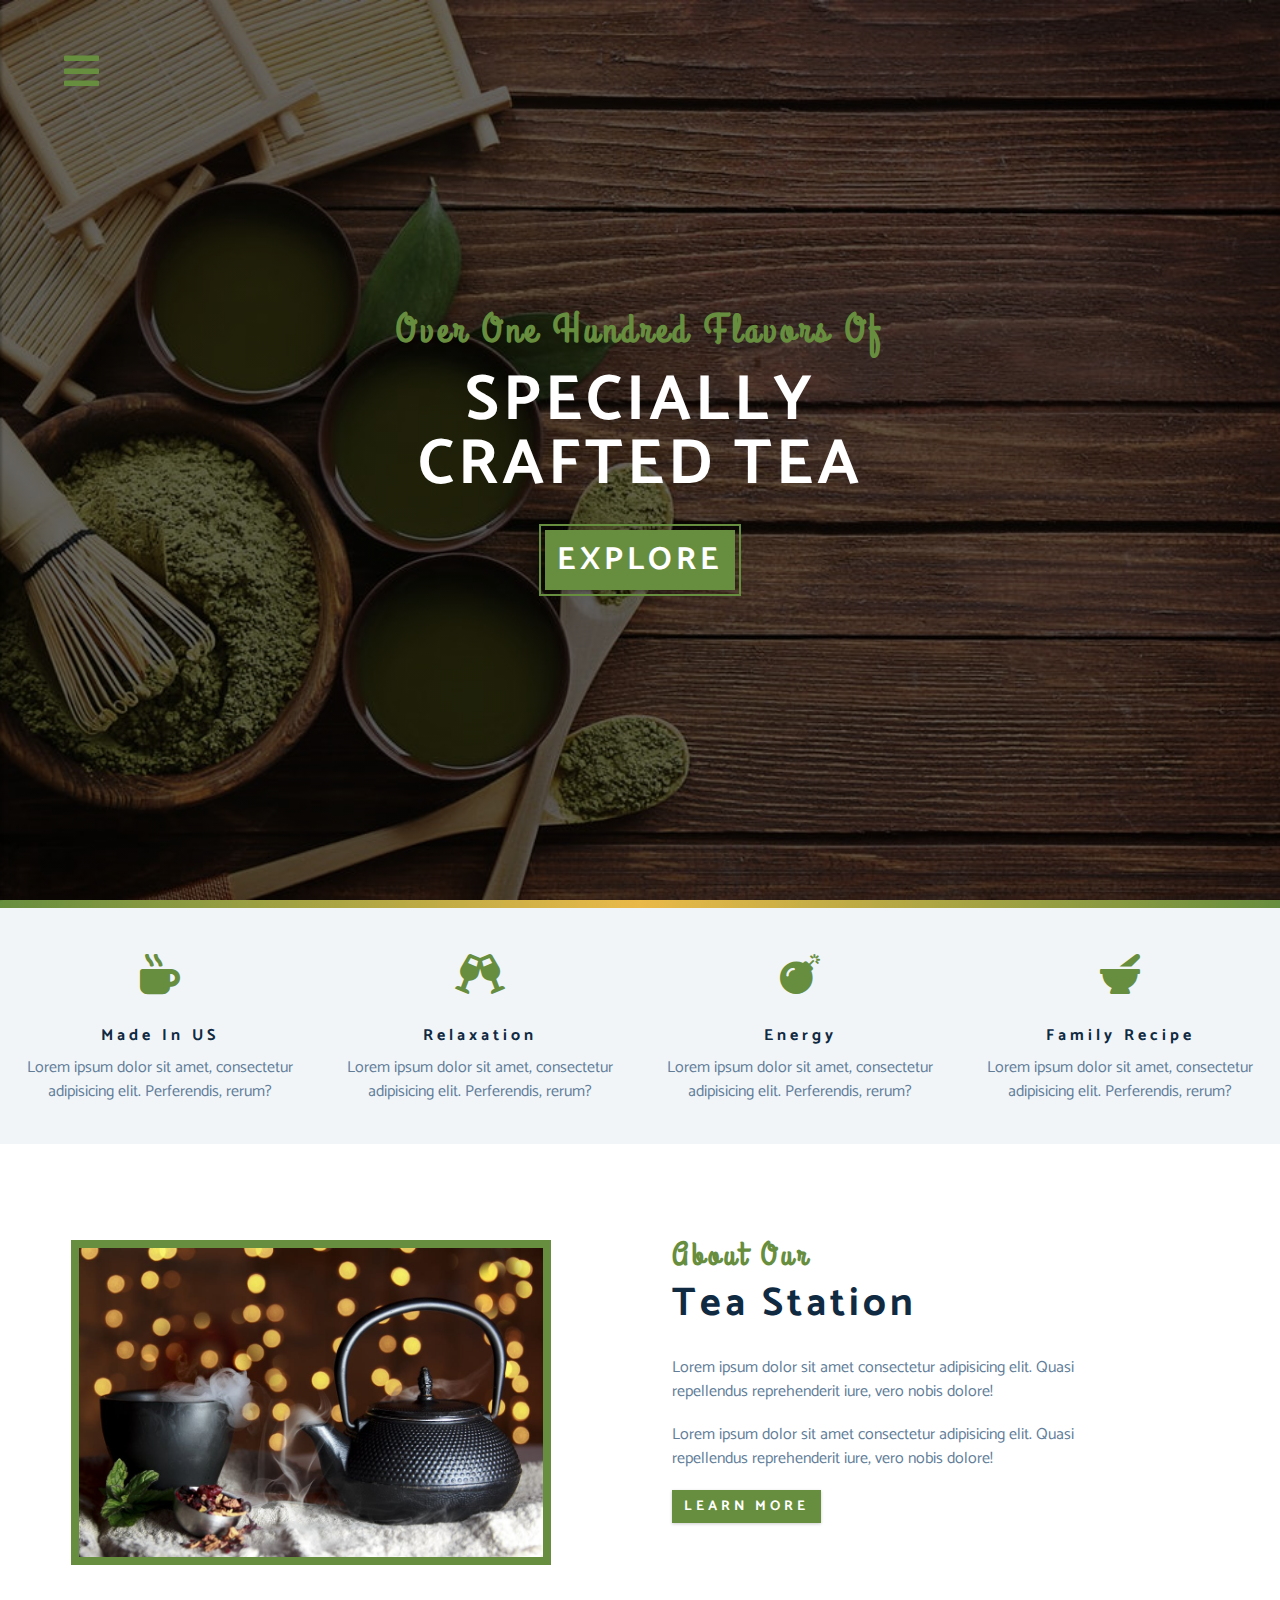
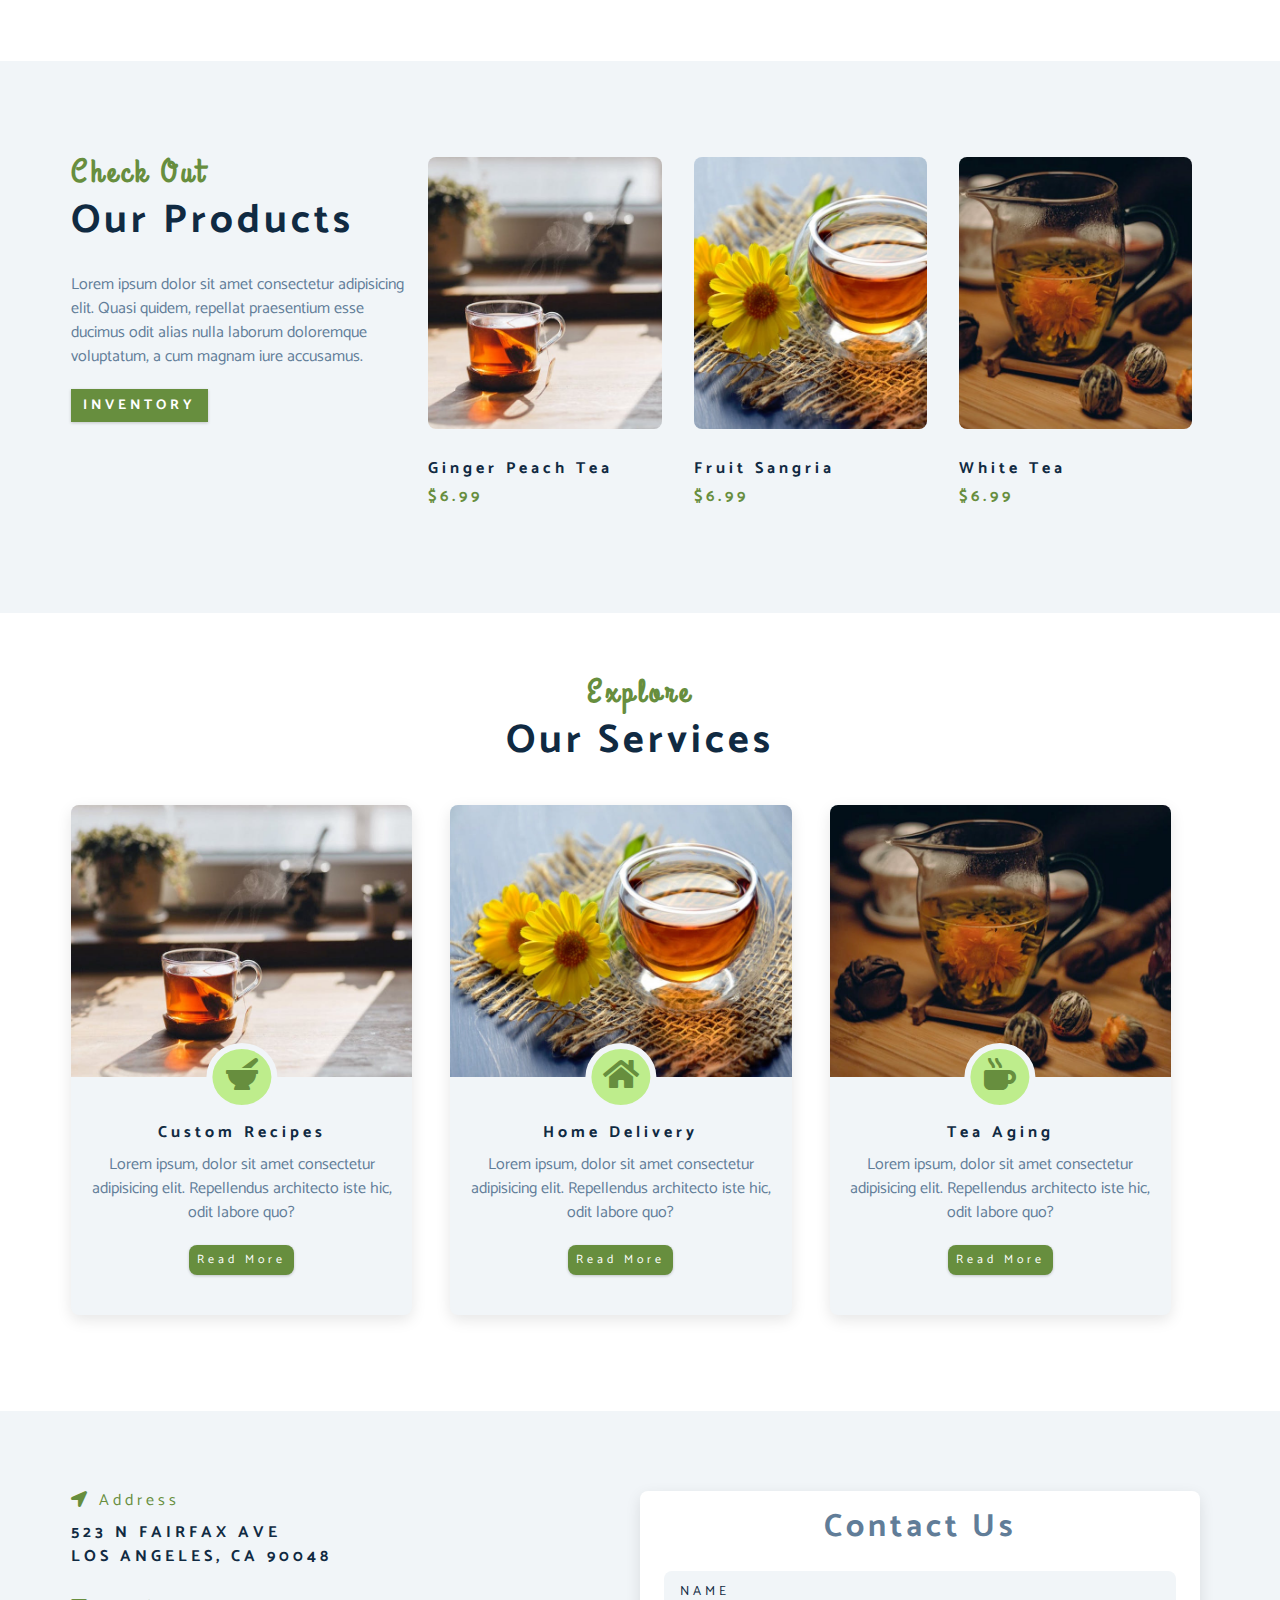
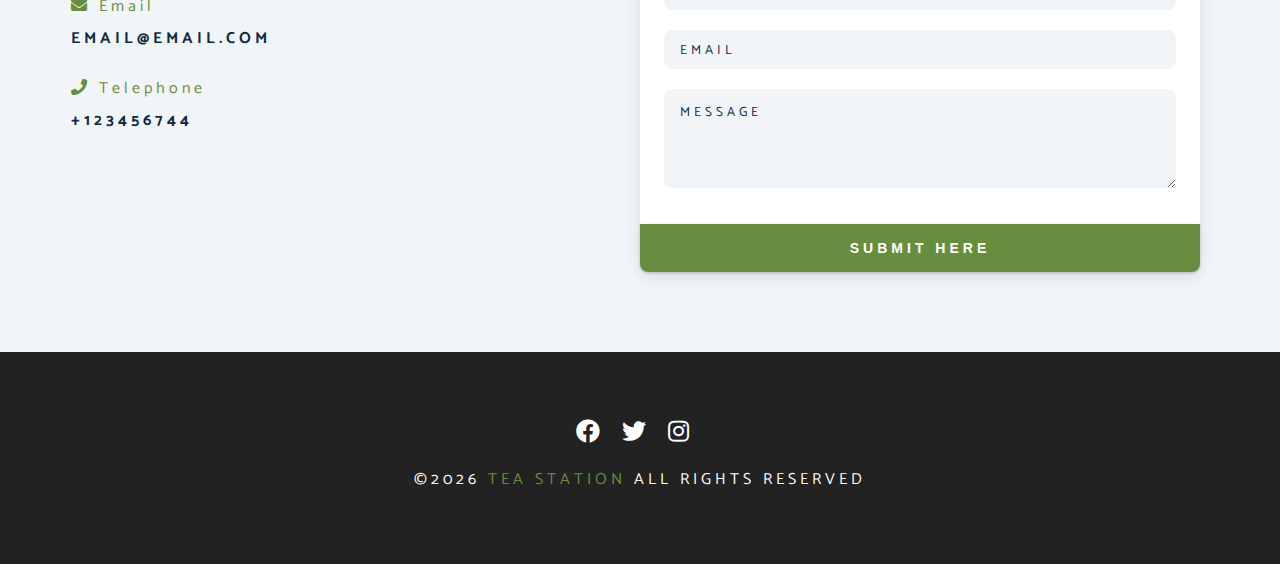
<file: index.html>
<!DOCTYPE html>
<html lang="en">

<head>
  <meta charset="UTF-8" />
  <meta name="viewport" content="width=device-width, initial-scale=1.0" />
  <meta http-equiv="X-UA-Compatible" content="ie=edge" />
  <title>Tea Station || Home</title>
  <!-- font-awesome -->
  <link rel="stylesheet" href="./fontawesome-free-5.12.1-web/css/all.min.css" />
  <!-- custom css -->
  <link rel="stylesheet" href="./css/styles.css" />
</head>

<body>
  <!-- navbar -->
  <!--nav button-->
  <span class="nav-btn" id="nav-btn">
    <i class="fas fa-bars"></i>
  </span>
  <nav class="navbar" id="navbar">
<div class="navbar-header"><span class="nav-close" id="nav-close"><i class="fas fa-times"></i>
</span>
</div>
<ul class="nav-itmes">
  <li><a href="index.html" class="nav-link">home</a></li>
  <li><a href="skills.html" class="nav-link">skills</a></li>
  <li><a href="about.html" class="nav-link">about</a></li>
  <li><a href="products.html" class="nav-link">products</a></li>
</ul>
  </nav>
  <!-- header  -->
  <header class="header">
    <div class="banner">
      <h2>Over one hundred flavors of</h2>
      <h1>
        specially <br />
        crafted tea
      </h1>
      <a href="skills.html" class="btn banner-btn">
        explore
      </a>
    </div>
  </header>
  <!-- end of header  -->
  <div class="content-divider"></div>
  <!-- skills section -->
  <section class="skills clearfix">
    <!-- single skill -->
    <article class="skill">
      <span class="skill-icon">
        <i class="fas fa-mug-hot"></i>
      </span>
      <h4 class="skill-title">made in US</h4>
      <p class="skill-text">
        Lorem ipsum dolor sit amet, consectetur adipisicing elit. Perferendis,
        rerum?
      </p>
    </article>
    <!-- end of single skill -->
    <!-- single skill -->
    <article class="skill">
      <span class="skill-icon">
        <i class="fas fa-glass-cheers"></i>
      </span>
      <h4 class="skill-title">relaxation</h4>
      <p class="skill-text">
        Lorem ipsum dolor sit amet, consectetur adipisicing elit. Perferendis,
        rerum?
      </p>
    </article>
    <!-- end of single skill -->
    <!-- single skill -->
    <article class="skill">
      <span class="skill-icon">
        <i class="fas fa-bomb"></i>
      </span>
      <h4 class="skill-title">energy</h4>
      <p class="skill-text">
        Lorem ipsum dolor sit amet, consectetur adipisicing elit. Perferendis,
        rerum?
      </p>
    </article>
    <!-- end of single skill -->
    <!-- single skill -->
    <article class="skill">
      <span class="skill-icon">
        <i class="fas fa-mortar-pestle"></i>
      </span>
      <h4 class="skill-title">family recipe</h4>
      <p class="skill-text">
        Lorem ipsum dolor sit amet, consectetur adipisicing elit. Perferendis,
        rerum?
      </p>
    </article>
    <!-- end of single skill -->
  </section>
  <!-- end of skills section -->
  <!-- about -->
  <section>
    <div class="section-center clearfix">
      <!-- about-img -->
      <article class="about-img">
        <div class="about-picture-container">
          <img src="./images/about-bcg.jpeg" alt="tea kettle" class="about-picture" />
        </div>
      </article>
      <!-- about-info -->
      <article class="about-info">
        <!-- section title -->
        <div class="section-title">
          <h3>about our</h3>
          <h2>tea station</h2>
        </div>
        <!-- end of section title -->
        <p class="about-text">
          Lorem ipsum dolor sit amet consectetur adipisicing elit. Quasi
          repellendus reprehenderit iure, vero nobis dolore!
        </p>
        <p class="about-text">
          Lorem ipsum dolor sit amet consectetur adipisicing elit. Quasi
          repellendus reprehenderit iure, vero nobis dolore!
        </p>
        <a href="about.html" class="btn">learn more</a>
      </article>
    </div>
  </section>
  <!-- end of about -->
  <!-- products -->
  <section class="products">
    <div class="section-center clearfix">
      <!-- products info -->
      <article class="products-info">
        <!-- section title -->
        <div class="section-title">
          <h3>check out</h3>
          <h2>our products</h2>
        </div>
        <!-- end of section title -->
        <p class="product-text">
          Lorem ipsum dolor sit amet consectetur adipisicing elit. Quasi
          quidem, repellat praesentium esse ducimus odit alias nulla laborum
          doloremque voluptatum, a cum magnam iure accusamus.
        </p>
        <a href="products.html" class="btn">inventory</a>
      </article>
      <!-- products inventory -->
      <article class="products-inventory clearfix">
        <!-- single product -->
        <div class="product">
          <img src="./images/product-1.jpeg" alt="single product" class="product-img" />
          <h4 class="product-title">ginger peach tea</h4>
          <h4 class="product-price">$6.99</h4>
        </div>
        <!-- end of single product -->
        <!-- single product -->
        <div class="product">
          <img src="./images/product-2.jpeg" alt="single product" class="product-img" />
          <h4 class="product-title">fruit sangria</h4>
          <h4 class="product-price">$6.99</h4>
        </div>
        <!-- end of single product -->
        <!-- single product -->
        <div class="product">
          <img src="./images/product-3.jpeg" alt="single product" class="product-img" />
          <h4 class="product-title">white tea</h4>
          <h4 class="product-price">$6.99</h4>
        </div>
        <!-- end of single product -->
      </article>
    </div>
  </section>
  <!-- end of products -->
  <!--services-->
  <section class="services">
    <!-- section title -->
    <div class="section-title services-title">
      <h3>explore</h3>
      <h2>our services</h2>
    </div>
    <!-- end of section title -->
    <div class="section-center clearfix">
      <!--single card-->
      <article class="service-card">
        <!--image container -->
        <div class="service-img-container">
          <!--img-->
          <img src="./images/product-1.jpeg" class="service-img" alt="single service">
          <!--service icon-->
          <span class="service-icon">
            <i class="fas fa-mortar-pestle fa-fw"></i>
          </span>
        </div>
        <!--service info-->
        <div class="service-info"><h4>custom recipes</h4>
        <p>
          Lorem ipsum, dolor sit amet consectetur adipisicing elit. Repellendus architecto iste hic, odit labore quo?
        </p>
      <a href="products.html" class="btn service-btn">read more</a>
      </div>
      </article>
      <!--end of single card-->
      <!--single card-->
      <article class="service-card">
        <!--image container -->
        <div class="service-img-container">
          <!--img-->
          <img src="./images/product-2.jpeg" class="service-img" alt="single service">
          <!--service icon-->
          <span class="service-icon">
            <i class="fas fa-home fa-fw"></i>
          </span>
        </div>
        <!--service info-->
        <div class="service-info">
          <h4>home delivery</h4>
          <p>
            Lorem ipsum, dolor sit amet consectetur adipisicing elit. Repellendus architecto iste hic, odit labore quo?
          </p>
          <a href="products.html" class="btn service-btn">read more</a>
        </div>
      </article>
      <!--end of single card-->
      <!--single card-->
      <article class="service-card">
        <!--image container -->
        <div class="service-img-container">
          <!--img-->
          <img src="./images/product-3.jpeg" class="service-img" alt="single service">
          <!--service icon-->
          <span class="service-icon">
            <i class="fas fa-mug-hot fa-fw"></i>
          </span>
        </div>
        <!--service info-->
        <div class="service-info">
          <h4>tea aging</h4>
          <p>
            Lorem ipsum, dolor sit amet consectetur adipisicing elit. Repellendus architecto iste hic, odit labore quo?
          </p>
          <a href="products.html" class="btn service-btn">read more</a>
        </div>
      </article>
      <!--end of single card-->
      
      

    </div>
  </section>
  <!--end of services-->

  <!--contact form-->
  <section class="contact">
    <div class="section-center clearfix">
      <!--contact info-->
      <article class="contact-info">
        <!--contact item-->
        <div class="contact-item">
          <h4 class="contact-title">
            <span class="contact-icon">
              <i class="fas fa-location-arrow"></i>
          </span>address</h4>
          <h4 class="contact-text">523 N fairfax Ave <br/>
          Los Angeles, CA 90048
        </h4>
        </div>
        <!--end of contact item-->
        <!--contact item-->
        <div class="contact-item">
          <h4 class="contact-title">
            <span class="contact-icon">
              <i class="fas fa-envelope"></i>
          </span>email</h4>
          <h4 class="contact-text">email@email.com
        </h4>
        </div>
        <!--end of contact item-->
        <!--contact item-->
        <div class="contact-item">
          <h4 class="contact-title">
            <span class="contact-icon">
              <i class="fas fa-phone"></i>
          </span>telephone</h4>
          <h4 class="contact-text">+123456744
        </h4>
        </div>
        <!--end of contact item-->
      </article>
      <!--contact form-->
      <article class="contact-form">
        <h3>contact us</h3>
        <form action="https://formspree.io/f/xvovbdwn" method="POST">
          <div class="form-group">
            <!--inputs-->
            <input type="text" placeholder="name" class="form-control" name="firstName" />
            <input type="email" placeholder="email" class="form-control" name="email" />
            <textarea name="message" placeholder="message" class="form-control" id=""  rows="5"></textarea>
          </div>
          <!--button-->
          <button type="submit" class="submit-btn btn">submit here</button>
        </form>
      </article>
    </div>
  </section>
    <!--end of contact form-->
  <!--footer-->
  <footer class="footer">
    <div class="section-center">
      <div class="social-icons">
        <!--social icons-->
        <a href="#" class="social-icon">
          <i class="fab fa-facebook"></i>
        </a>
        <!--end social icons-->
        <!--social icons-->
        <a href="#" class="social-icon">
          <i class="fab fa-twitter"></i>
        </a>
        <!--end social icons-->
        <!--social icons-->
        <a href="#" class="social-icon">
          <i class="fab fa-instagram"></i>
        </a>
        <!--end social icons-->
      </div>
      <h4 class="footer-text">
&copy;<span id="date" ></span>
<span class="company">tea station</span>
all rights reserved
      </h4>
    </div>
  </footer>
  <!--end of footer-->
  <script src="app.js"></script>
</body>

</html>
</file>
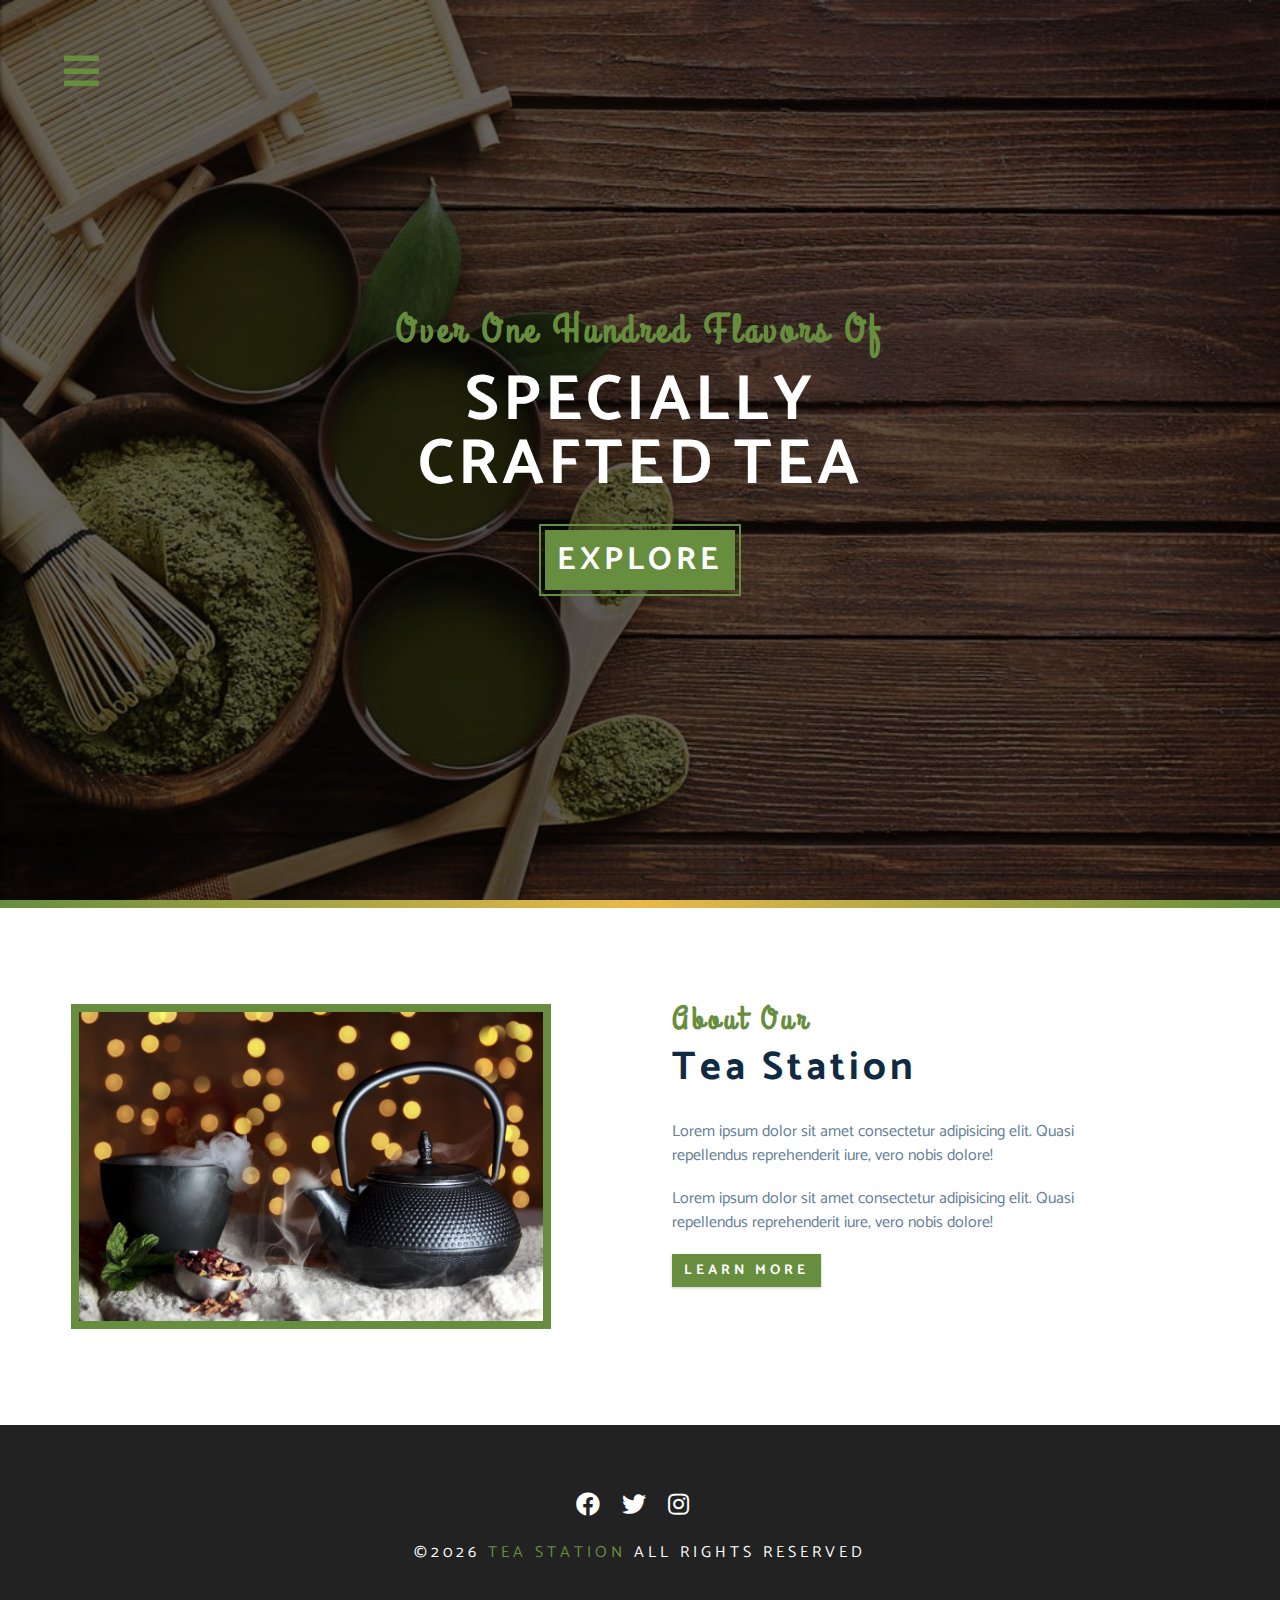
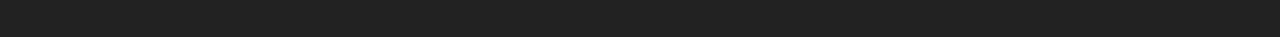
<file: about.html>
<!DOCTYPE html>
<html lang="en">

<head>
 <meta charset="UTF-8" />
 <meta name="viewport" content="width=device-width, initial-scale=1.0" />
 <meta http-equiv="X-UA-Compatible" content="ie=edge" />
 <title>Tea Station || About</title>
 <!-- font-awesome -->
 <link rel="stylesheet" href="./fontawesome-free-5.12.1-web/css/all.min.css" />
 <!-- custom css -->
 <link rel="stylesheet" href="./css/styles.css" />
</head>

<body>
 <!-- navbar -->
 <!--nav button-->
 <span class="nav-btn" id="nav-btn">
  <i class="fas fa-bars"></i>
 </span>
 <nav class="navbar" id="navbar">
  <div class="navbar-header"><span class="nav-close" id="nav-close"><i class="fas fa-times"></i>
   </span>
  </div>
  <ul class="nav-itmes">
   <li><a href="index.html" class="nav-link">home</a></li>
   <li><a href="skills.html" class="nav-link">skills</a></li>
   <li><a href="about.html" class="nav-link">about</a></li>
   <li><a href="products.html" class="nav-link">products</a></li>
  </ul>
 </nav>
 <!-- header  -->
 <header class="header">
  <div class="banner">
   <h2>Over one hundred flavors of</h2>
   <h1>
    specially <br />
    crafted tea
   </h1>
   <a href="skills.html" class="btn banner-btn">
    explore
   </a>
  </div>
 </header>
 <!-- end of header  -->
 <div class="content-divider"></div>
 <!-- about -->
 <section>
  <div class="section-center clearfix">
   <!-- about-img -->
   <article class="about-img">
    <div class="about-picture-container">
     <img src="./images/about-bcg.jpeg" alt="tea kettle" class="about-picture" />
    </div>
   </article>
   <!-- about-info -->
   <article class="about-info">
    <!-- section title -->
    <div class="section-title">
     <h3>about our</h3>
     <h2>tea station</h2>
    </div>
    <!-- end of section title -->
    <p class="about-text">
     Lorem ipsum dolor sit amet consectetur adipisicing elit. Quasi
     repellendus reprehenderit iure, vero nobis dolore!
    </p>
    <p class="about-text">
     Lorem ipsum dolor sit amet consectetur adipisicing elit. Quasi
     repellendus reprehenderit iure, vero nobis dolore!
    </p>
    <a href="about.html" class="btn">learn more</a>
   </article>
  </div>
 </section>
 <!-- end of about -->
 <!--footer-->
 <footer class="footer">
  <div class="section-center">
   <div class="social-icons">
    <!--social icons-->
    <a href="#" class="social-icon">
     <i class="fab fa-facebook"></i>
    </a>
    <!--end social icons-->
    <!--social icons-->
    <a href="#" class="social-icon">
     <i class="fab fa-twitter"></i>
    </a>
    <!--end social icons-->
    <!--social icons-->
    <a href="#" class="social-icon">
     <i class="fab fa-instagram"></i>
    </a>
    <!--end social icons-->
   </div>
   <h4 class="footer-text">
    &copy;<span id="date"></span>
    <span class="company">tea station</span>
    all rights reserved
   </h4>
  </div>
 </footer>
 <!--end of footer-->
 <script src="app.js"></script>
 </body>
 
 </html>
</file>
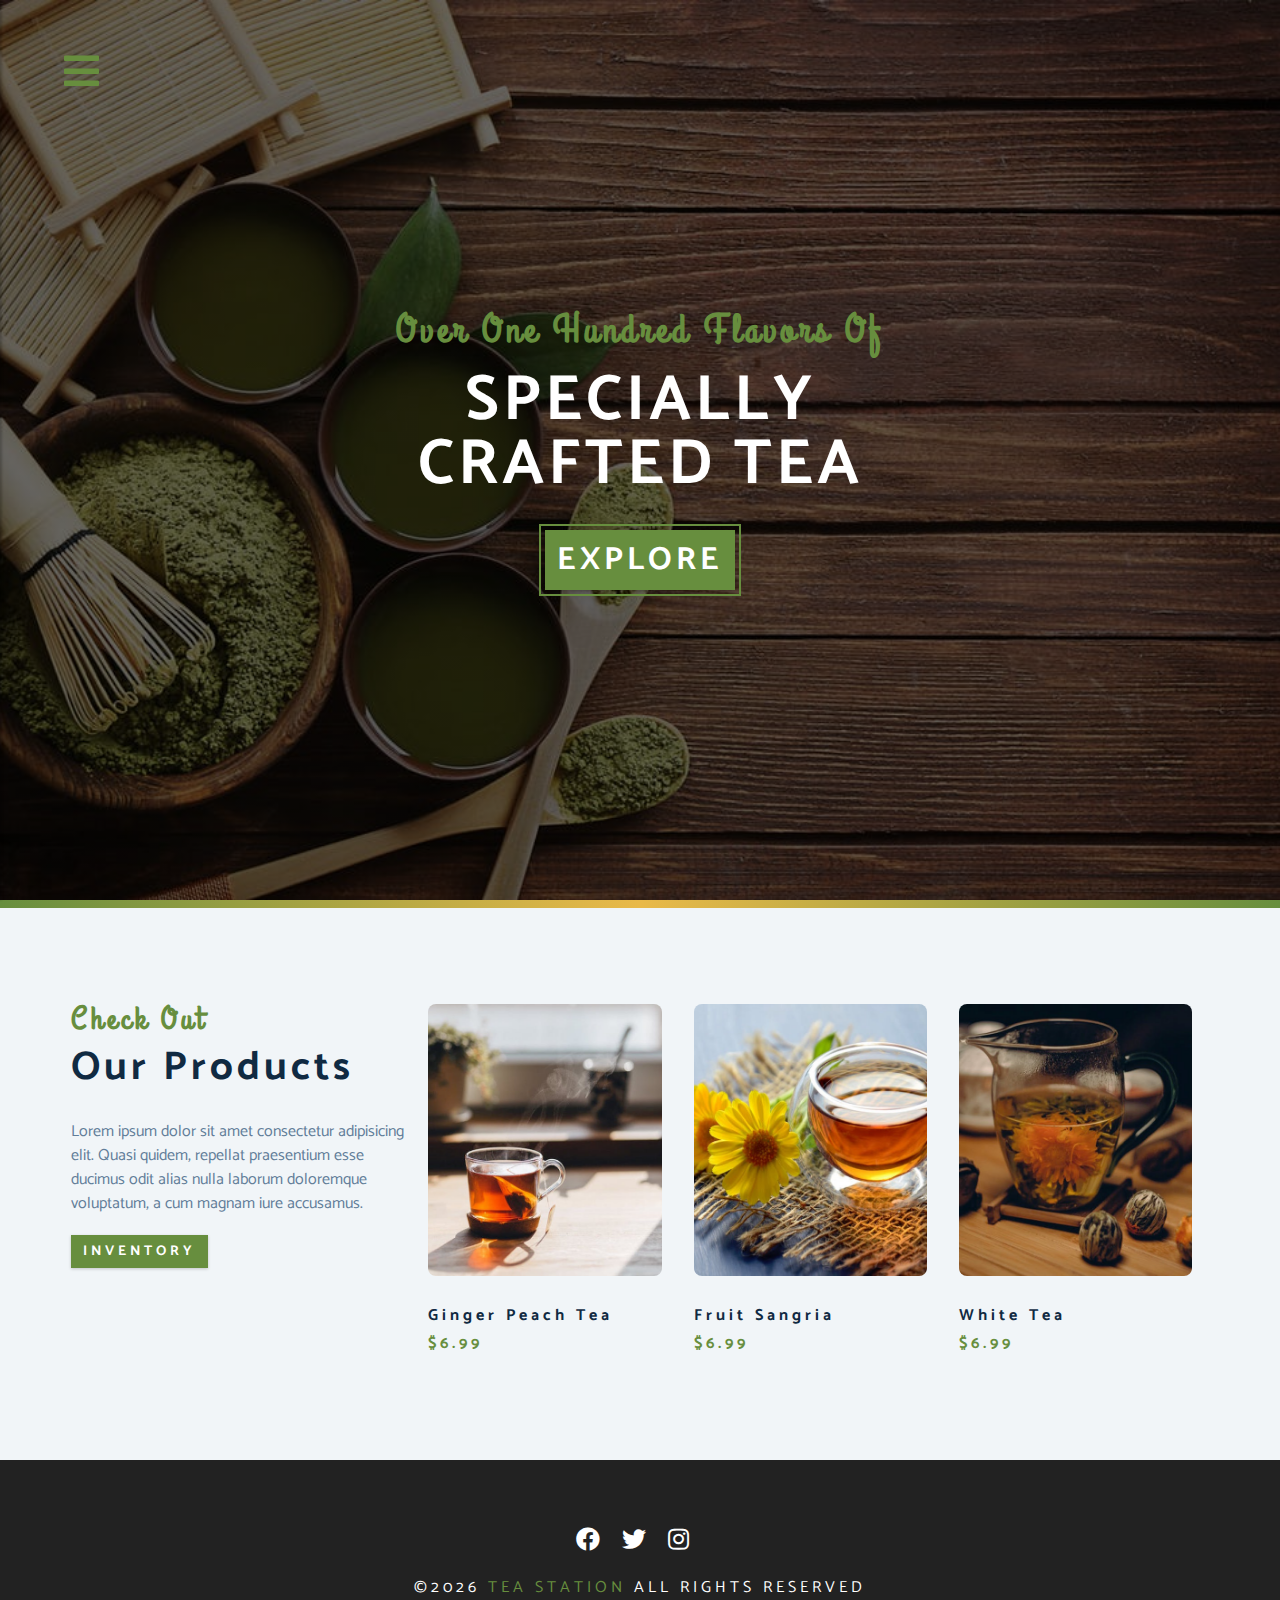
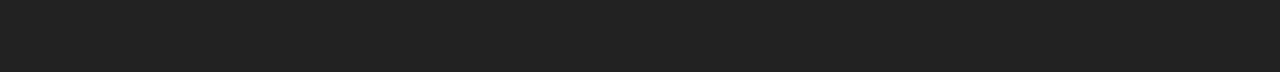
<file: products.html>
<!DOCTYPE html>
<html lang="en">

<head>
 <meta charset="UTF-8" />
 <meta name="viewport" content="width=device-width, initial-scale=1.0" />
 <meta http-equiv="X-UA-Compatible" content="ie=edge" />
 <title>Tea Station || Products</title>
 <!-- font-awesome -->
 <link rel="stylesheet" href="./fontawesome-free-5.12.1-web/css/all.min.css" />
 <!-- custom css -->
 <link rel="stylesheet" href="./css/styles.css" />
</head>

<body>
 <!-- navbar -->
 <!--nav button-->
 <span class="nav-btn" id="nav-btn">
  <i class="fas fa-bars"></i>
 </span>
 <nav class="navbar" id="navbar">
  <div class="navbar-header"><span class="nav-close" id="nav-close"><i class="fas fa-times"></i>
   </span>
  </div>
  <ul class="nav-itmes">
   <li><a href="index.html" class="nav-link">home</a></li>
   <li><a href="skills.html" class="nav-link">skills</a></li>
   <li><a href="about.html" class="nav-link">about</a></li>
   <li><a href="products.html" class="nav-link">products</a></li>
  </ul>
 </nav>
 <!-- header  -->
 <header class="header">
  <div class="banner">
   <h2>Over one hundred flavors of</h2>
   <h1>
    specially <br />
    crafted tea
   </h1>
   <a href="skills.html" class="btn banner-btn">
    explore
   </a>
  </div>
 </header>
 <!-- end of header  -->
 <div class="content-divider"></div>
 <!-- products -->
 <section class="products">
  <div class="section-center clearfix">
   <!-- products info -->
   <article class="products-info">
    <!-- section title -->
    <div class="section-title">
     <h3>check out</h3>
     <h2>our products</h2>
    </div>
    <!-- end of section title -->
    <p class="product-text">
     Lorem ipsum dolor sit amet consectetur adipisicing elit. Quasi
     quidem, repellat praesentium esse ducimus odit alias nulla laborum
     doloremque voluptatum, a cum magnam iure accusamus.
    </p>
    <a href="products.html" class="btn">inventory</a>
   </article>
   <!-- products inventory -->
   <article class="products-inventory clearfix">
    <!-- single product -->
    <div class="product">
     <img src="./images/product-1.jpeg" alt="single product" class="product-img" />
     <h4 class="product-title">ginger peach tea</h4>
     <h4 class="product-price">$6.99</h4>
    </div>
    <!-- end of single product -->
    <!-- single product -->
    <div class="product">
     <img src="./images/product-2.jpeg" alt="single product" class="product-img" />
     <h4 class="product-title">fruit sangria</h4>
     <h4 class="product-price">$6.99</h4>
    </div>
    <!-- end of single product -->
    <!-- single product -->
    <div class="product">
     <img src="./images/product-3.jpeg" alt="single product" class="product-img" />
     <h4 class="product-title">white tea</h4>
     <h4 class="product-price">$6.99</h4>
    </div>
    <!-- end of single product -->
   </article>
  </div>
 </section>
 <!-- end of products -->
 <!--footer-->
 <footer class="footer">
  <div class="section-center">
   <div class="social-icons">
    <!--social icons-->
    <a href="#" class="social-icon">
     <i class="fab fa-facebook"></i>
    </a>
    <!--end social icons-->
    <!--social icons-->
    <a href="#" class="social-icon">
     <i class="fab fa-twitter"></i>
    </a>
    <!--end social icons-->
    <!--social icons-->
    <a href="#" class="social-icon">
     <i class="fab fa-instagram"></i>
    </a>
    <!--end social icons-->
   </div>
   <h4 class="footer-text">
    &copy;<span id="date"></span>
    <span class="company">tea station</span>
    all rights reserved
   </h4>
  </div>
 </footer>
 <!--end of footer-->
 <script src="app.js"></script>
</body>

</html>
</file>
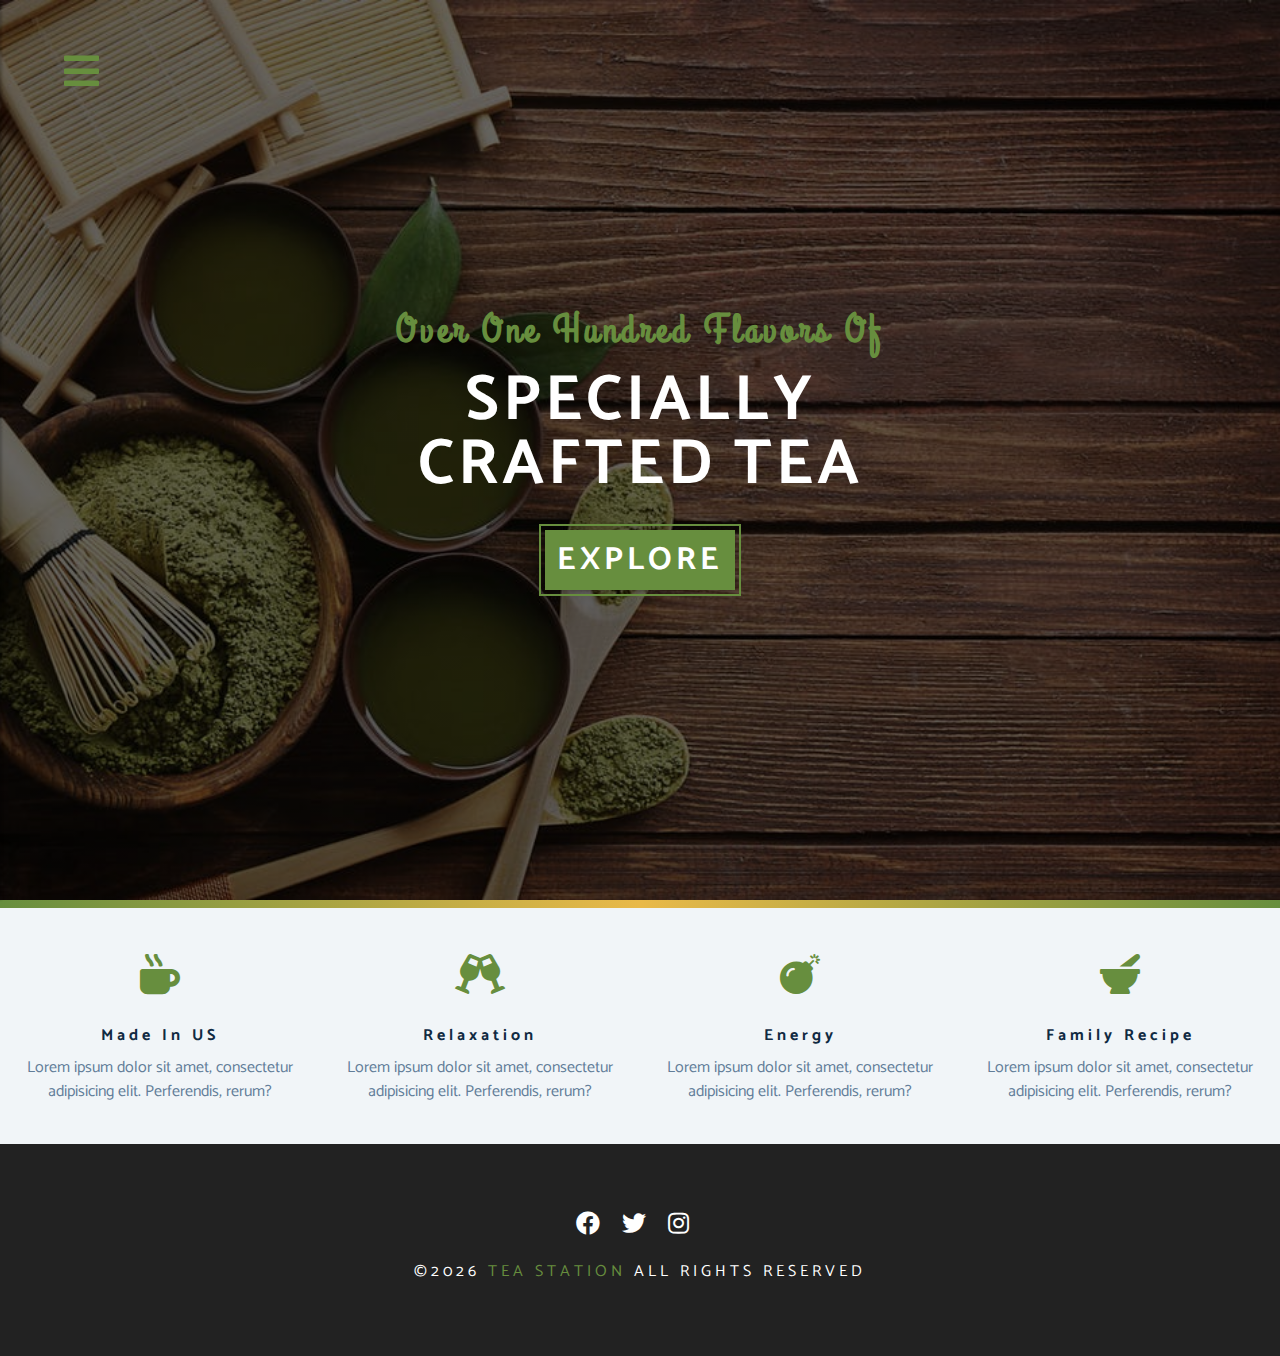
<file: skills.html>
<!DOCTYPE html>
<html lang="en">

<head>
 <meta charset="UTF-8" />
 <meta name="viewport" content="width=device-width, initial-scale=1.0" />
 <meta http-equiv="X-UA-Compatible" content="ie=edge" />
 <title>Tea Station || Skills</title>
 <!-- font-awesome -->
 <link rel="stylesheet" href="./fontawesome-free-5.12.1-web/css/all.min.css" />
 <!-- custom css -->
 <link rel="stylesheet" href="./css/styles.css" />
</head>

<body>
 <!-- navbar -->
 <!--nav button-->
 <span class="nav-btn" id="nav-btn">
  <i class="fas fa-bars"></i>
 </span>
 <nav class="navbar" id="navbar">
  <div class="navbar-header"><span class="nav-close" id="nav-close"><i class="fas fa-times"></i>
   </span>
  </div>
  <ul class="nav-itmes">
   <li><a href="index.html" class="nav-link">home</a></li>
   <li><a href="skills.html" class="nav-link">skills</a></li>
   <li><a href="about.html" class="nav-link">about</a></li>
   <li><a href="products.html" class="nav-link">products</a></li>
  </ul>
 </nav>
 <!-- header  -->
 <header class="header">
  <div class="banner">
   <h2>Over one hundred flavors of</h2>
   <h1>
    specially <br />
    crafted tea
   </h1>
   <a href="skills.html" class="btn banner-btn">
    explore
   </a>
  </div>
 </header>
 <!-- end of header  -->
 <div class="content-divider"></div>
   <!-- skills section -->
   <section class="skills clearfix">
    <!-- single skill -->
    <article class="skill">
     <span class="skill-icon">
      <i class="fas fa-mug-hot"></i>
     </span>
     <h4 class="skill-title">made in US</h4>
     <p class="skill-text">
      Lorem ipsum dolor sit amet, consectetur adipisicing elit. Perferendis,
      rerum?
     </p>
    </article>
    <!-- end of single skill -->
    <!-- single skill -->
    <article class="skill">
     <span class="skill-icon">
      <i class="fas fa-glass-cheers"></i>
     </span>
     <h4 class="skill-title">relaxation</h4>
     <p class="skill-text">
      Lorem ipsum dolor sit amet, consectetur adipisicing elit. Perferendis,
      rerum?
     </p>
    </article>
    <!-- end of single skill -->
    <!-- single skill -->
    <article class="skill">
     <span class="skill-icon">
      <i class="fas fa-bomb"></i>
     </span>
     <h4 class="skill-title">energy</h4>
     <p class="skill-text">
      Lorem ipsum dolor sit amet, consectetur adipisicing elit. Perferendis,
      rerum?
     </p>
    </article>
    <!-- end of single skill -->
    <!-- single skill -->
    <article class="skill">
     <span class="skill-icon">
      <i class="fas fa-mortar-pestle"></i>
     </span>
     <h4 class="skill-title">family recipe</h4>
     <p class="skill-text">
      Lorem ipsum dolor sit amet, consectetur adipisicing elit. Perferendis,
      rerum?
     </p>
    </article>
    <!-- end of single skill -->
   </section>
   <!-- end of skills section -->
 <!--footer-->
 <footer class="footer">
  <div class="section-center">
   <div class="social-icons">
    <!--social icons-->
    <a href="#" class="social-icon">
     <i class="fab fa-facebook"></i>
    </a>
    <!--end social icons-->
    <!--social icons-->
    <a href="#" class="social-icon">
     <i class="fab fa-twitter"></i>
    </a>
    <!--end social icons-->
    <!--social icons-->
    <a href="#" class="social-icon">
     <i class="fab fa-instagram"></i>
    </a>
    <!--end social icons-->
   </div>
   <h4 class="footer-text">
    &copy;<span id="date"></span>
    <span class="company">tea station</span>
    all rights reserved
   </h4>
  </div>
 </footer>
 <!--end of footer-->
 <script src="app.js"></script>
</body>

</html>
</file>
<file: css/styles.css>
/*
==============
Fonts
==============
*/

@import url("https://fonts.googleapis.com/css?family=Catamaran:400,700|Grand+Hotel");

/*
==============
Variables
==============
*/

:root {
  --clr-primary: #678e3e;
  --clr-primarylight: #beed8c;
  --clr-grey-1: #102a42;
  --clr-grey-5: #617d98;
  --clr-grey-10: #f1f5f8;
  --clr-white: #fff;
  --ff-primary: "catamaran", sans-serif;
  --ff-secondary: "grand hotel", cursive;
  --transition: all 0.3s linear;
  --spacing: 0.25rem;
  --radius: 0.5rem;
}
* {
  margin: 0;
  padding: 0;
  box-sizing: border-box;
}

body {
  font-family: var(--ff-primary);
  background: var(--clr-white);
  color: var(--clr-grey-1);
  line-height: 1.5;
  font-size: 0.875rem;
}
a {
  text-decoration: none;
}
img {
  width: 100%;
  display: block;
}
h1,
h2,
h3,
h4 {
  letter-spacing: var(--spacing);
  text-transform: capitalize;
  line-height: 1.25;
  margin-bottom: 0.75rem;
}
h1 {
  font-size: 3rem;
}
h2 {
  font-size: 2rem;
}
h3 {
  font-size: 1.5rem;
}
h4 {
  font-size: 0.875rem;
}
p {
  margin-bottom: 1.2rem;
}
@media screen and (min-width: 800px) {
  h1 {
    font-size: 4rem;
  }
  h2 {
    font-size: 2.5rem;
  }
  h3 {
    font-size: 2rem;
  }
  h4 {
    font-size: 1rem;
  }
  body {
    font-size: 1rem;
  }
  h1,
  h2,
  h3,
  h4 {
    line-height: 1;
  }
}
/* more global CSS */

.btn {
  text-transform: uppercase;
  background: var(--clr-primary);
  color: var(--clr-white);
  padding: 0.375rem 0.75rem;
  letter-spacing: var(--spacing);
  display: inline-block;
  font-weight: 700;
  transition: var(--transition);
  font-size: 0.875rem;
  border: none;
  cursor: pointer;
  box-shadow: 0 1px 3px rgba(0, 0, 0, 0.2);
}
.btn:hover {
  color: var(--clr-primarylight);
}
.clearfix::after,
.clearfix::before {
  content: "";
  clear: both;
  display: table;
}
.section-title h3 {
  font-family: var(--ff-secondary);
  color: var(--clr-primary);
}
.section-title {
  margin-bottom: 2rem;
}
.section-center {
  padding: 4rem 0;
  width: 85vw;
  margin: 0 auto;
  max-width: 1170px;
}
@media screen and (min-width: 992px) {
  .section-center {
    width: 95vw;
    padding: 4rem 1rem;
  }
}
/*
==============
Animation
==============
*/
@keyframes bounce {
  0% {
    transform: scale(1);
  }
  50% {
    transform: scale(1.5);
  }
  100% {
    transform: scale(1);
  }
}
@keyframes slideFromRight {
  0% {
    transform: translateX(1000px);
    opacity: 0;
  }
  50% {
    transform: translateX(-200px);
    opacity: 0.5;
  }
  75% {
    transform: translateX(50px);
    opacity: 0.75;
  }
  100% {
    transform: translateX(0px);
    opacity: 1;
  }
}
@keyframes slideFromLeft {
  0% {
    transform: translateX(-1000px);
    opacity: 0;
  }
  50% {
    transform: translateX(200px);
    opacity: 0.5;
  }
  75% {
    transform: translateX(-50px);
    opacity: 0.75;
  }
  100% {
    transform: translateX(0px);
    opacity: 1;
  }
}
@keyframes show {
  0% {
    transform: scale(1.5);
    opacity: 0;
  }
  50% {
    transform: scale(2);
    opacity: 0.5;
  }
  100% {
    transform: scale(1);
    opacity: 1;
  }
}
/*
==============
Navbar
==============
*/
.nav-btn {
  position: fixed;
  top: 5%;
  left: 5%;
  font-size: 2.5rem;
  color: var(--clr-primary);
  z-index: 1;
  cursor: pointer;
  /*animation */
  animation: bounce 2s ease infinite;
}
/* navbar */
.navbar {
  position: fixed;
  top: 0;
  left: 0;
  right: 0;
  bottom: 0;
  /* width: 100%;
  height: 100%; */
  background: var(--clr-grey-10);
  z-index: 2;
  box-shadow: 2px 0 2px rgba(0, 0, 0, 0.2);
  /* hide navbar */
  transform: translateX(-100%);
  transition: var(--transition);
}
.showNav {
  transform: translate(0);
}
.navbar-header {
  text-align: right;
  padding-right: 1rem;
}
.nav-close {
  font-size: 2.5rem;
  cursor: pointer;
  color: #f29c9c;
  transition: var(--transition);
}
.nav-close:hover {
  color: #bb2525;
}
.nav-items {
  list-style-type: none;
}
.nav-link {
  display: block;
  font-size: 1.5rem;
  padding: 0.25rem 1rem;
  text-transform: uppercase;
  letter-spacing: var(--spacing);
  color: var(--clr-grey-5);
  transition: var(--transition);
}
.nav-link:hover {
  background: var(--clr-primarylight);
  columns: var(--clr-primary);
  padding-left: 1.5rem;
  border-left: 0.25rem solid var(--clr-primary);
}

@media screen and (min-width: 768px) {
  .navbar {
    width: 30vw;
    max-width: 20rem;
  }
}
/*
==============
Header
==============
*/
.header {
  min-height: 100vh;
  background: linear-gradient(rgba(0, 0, 0, 0.6), rgba(0, 0, 0, 0.6)),
    url("../images/main-bcg.jpeg") center/cover no-repeat fixed;
  position: relative;
  /* overflow hidden */
  overflow-x: hidden;
}
.banner {
  text-align: center;
  position: absolute;
  top: 50%;
  left: 50%;
  transform: translate(-50%, -50%);
}
.banner h2 {
  font-family: var(--ff-secondary);
  color: var(--clr-primary);
  /* animation */
  animation: slideFromRight 5s ease-in-out 1;
}
.banner h1 {
  text-transform: uppercase;
  color: var(--clr-white);
  margin-top: 1.25rem;
  margin-bottom: 2rem;
  /* animation */
  animation: slideFromLeft 5s ease-in-out 1;
}
.banner-btn {
  outline: 0.125rem solid var(--clr-primary);
  outline-offset: 0.25rem;
  font-size: 2rem;
  padding: 1rem, 1.75rem;
  animation: show 5s linear;
}

.content-divider {
  height: 0.5rem;
  background: linear-gradient(
    to left,
    var(--clr-primary),
    #e9b949,
    var(--clr-primary)
  );
}

/*
==============
skills
==============
*/

.skills {
  background: var(--clr-grey-10);
}
.skill {
  padding: 2.5rem 0;
  text-align: center;
  transition: var(--transition);
}
.skill-icon {
  font-size: 2.5rem;
  margin-bottom: 1.25rem;
  transition: var(--transition);
  display: inline-block;
  color: var(--clr-primary);
}
.skill-text {
  color: var(--clr-grey-5);
  max-width: 17rem;
  margin: 0 auto;
}
.skill:hover {
  background: var(--clr-white);
  box-shadow: 0 2px var(--clr-primary);
}
.skill:hover .skill-icon {
  transform: translateY(-5px);
}
@media screen and (min-width: 576px) {
  .skill {
    float: left;
    width: 50%;
  }
}
@media screen and (min-width: 1200px) {
  .skill {
    width: 25%;
  }
}
/*
==============
About
==============
*/

.about-img,
.about-info {
  padding: 2rem 0;
}
.about-picture-container {
  background: var(--clr-primary);
  border: 0.5rem solid var(--clr-primary);
  max-width: 30rem;
  /* extra stuff */
  overflow: hidden;
}
.about-picture {
  transition: var(--transition);
}
.about-picture-container:hover .about-picture {
  opacity: 0.5;
  transform: scale(1.2);
}
.about-text {
  max-width: 26rem;
  color: var(--clr-grey-5);
}
@media screen and (min-width: 992px) {
  .about-img,
  .about-info {
    float: left;
    width: 50%;
  }
  .about-info {
    padding-left: 2rem;
  }
}
/*
==============
Products
==============
*/

.products {
  background: var(--clr-grey-10);
}
.products article {
  padding: 2rem 0;
}
.product-text {
  color: var(--clr-grey-5);
  max-width: 26rem;
}
.product {
  margin-bottom: 2rem;
}
.product-img {
  border-radius: var(--radius);
  margin-bottom: 2rem;
  height: 17rem;
  object-fit: cover;
}
.product-price {
  color: var(--clr-primary);
}
@media screen and (min-width: 768px) {
  .product {
    float: left;
    width: 50%;
    padding-right: 2rem;
  }
}
@media screen and (min-width: 992px) {
  .product {
    width: 33.3%;
  }
}

@media screen and (min-width: 1200px) {
  .products-info {
    float: left;
    width: 30%;
  }
  .products-inventory {
    float: left;
    width: 70%;
  }
  .product {
    margin-bottom: 0;
    padding: 0 1rem;
  }
}

/*
==============
Services
==============
*/

.services-title {
  margin-top: 4rem;
  margin-bottom: -4rem;
  text-align: center;
}
.service-card {
  margin: 2rem 0;
  background: var(--clr-grey-10);
  border-radius: var(--radius);
  box-shadow: 0 5px 15px rgba(0, 0, 0, 0.1);
  transition: var(--transition);
}
.service-card:hover {
  transform: scale(1.02);
  box-shadow: 0 5px 15px rgba(0, 0, 0, 0.2);
}
.service-img {
  height: 17rem;
  object-fit: cover;
  border-top-left-radius: var(--radius);
  border-top-right-radius: var(--radius);
}
.service-info {
  text-align: center;
  padding: 3rem 1rem 2.5rem 1rem;
}
.service-info p {
  max-width: 20rem;
  color: var(--clr-grey-5);
  margin: 0 auto;
}
.service-btn {
  font-size: 0.75rem;
  text-transform: capitalize;
  padding: 0.375rem 0.5rem;
  border-radius: var(--radius);
  font-weight: 400;
  margin-top: 1.25rem;
}
@media screen and (min-width: 768px) {
  .service-card {
    float: left;
    width: 45%;
    margin-right: 5%;
    /*100% 45% * 2 5% margin*/
  }
}
@media screen and (min-width: 992px) {
  .service-card {
    width: 30%;
    margin-right: 3.33%;
    /*100% 30% * 3 3.33% margin*/
  }
}
.service-img-container {
  position: relative;
}
.service-icon {
  position: absolute;
  left: 50%;
  bottom: 0;
  font-size: 2rem;
  color: var(--clr-primary);
  background: var(--clr-primarylight);
  padding: 0.25rem 0.6rem;
  border-radius: 50%;
  transform: translate(-50%, 50%);
  border: 0.375rem solid var(--clr-grey-10);
}
/*
==============
Contact
==============
*/
.contact {
  background: var(--clr-grey-10);
}
.contact-form,
.contact-info {
  margin: 1rem 0;
}
.contact-item {
  margin-bottom: 1.75rem;
}
.contact-title {
  color: var(--clr-primary);
  font-weight: 400;
}
.contact-text {
  text-transform: uppercase;
  line-height: 1.5rem;
}
.contact-form {
  background: var(--clr-white);
  border-radius: var(--radius);
  text-align: center;
  box-shadow: 0 5px 15px rgba(0, 0, 0, 0.1);
  transition: var(--transition);
  max-width: 35rem;
}
.contact-form:hover {
  box-shadow: 0 5px 15px rgba(0, 0, 0, 0.2);
}
.contact-form h3 {
  padding-top: 1.25rem;
  color: var(--clr-grey-5);
}
.form-group {
  padding: 1rem 1.5rem;
}
.form-control {
  display: block;
  width: 100%;
  padding: 0.75rem 1rem;
  border: none;
  margin-bottom: 1.25rem;
  background: var(--clr-grey-10);
  border-radius: var(--radius);
  text-transform: uppercase;
  letter-spacing: var(--spacing);
}
.form-control::placeholder {
  font-family: var(--ff-primary);
  color: var(--clr-grey-1);
  text-transform: uppercase;
  letter-spacing: var(--spacing);
}
.submit-btn {
  display: block;
  width: 100%;
  padding: 1rem;
  border-bottom-left-radius: var(--radius);
  border-bottom-right-radius: var(--radius);
}
@media screen and (min-width: 992px) {
  .contact-form,
  .contact-info {
    float: left;
    width: 50%;
  }
}
/*
==============
Footer
==============
*/
.footer {
  background: #222;
  text-align: center;
}
.social-icon {
  color: var(--clr-white);
  font-size: 1.5rem;
  margin-right: 1rem;
  transition: var(--transition);
}
.social-icon:hover {
  color: var(--clr-primary);
}
.footer-text {
  margin-top: 1.25rem;
  text-transform: uppercase;
  color: var(--clr-white);
  font-weight: 400;
}
.company {
  color: var(--clr-primary);
}
</file>
